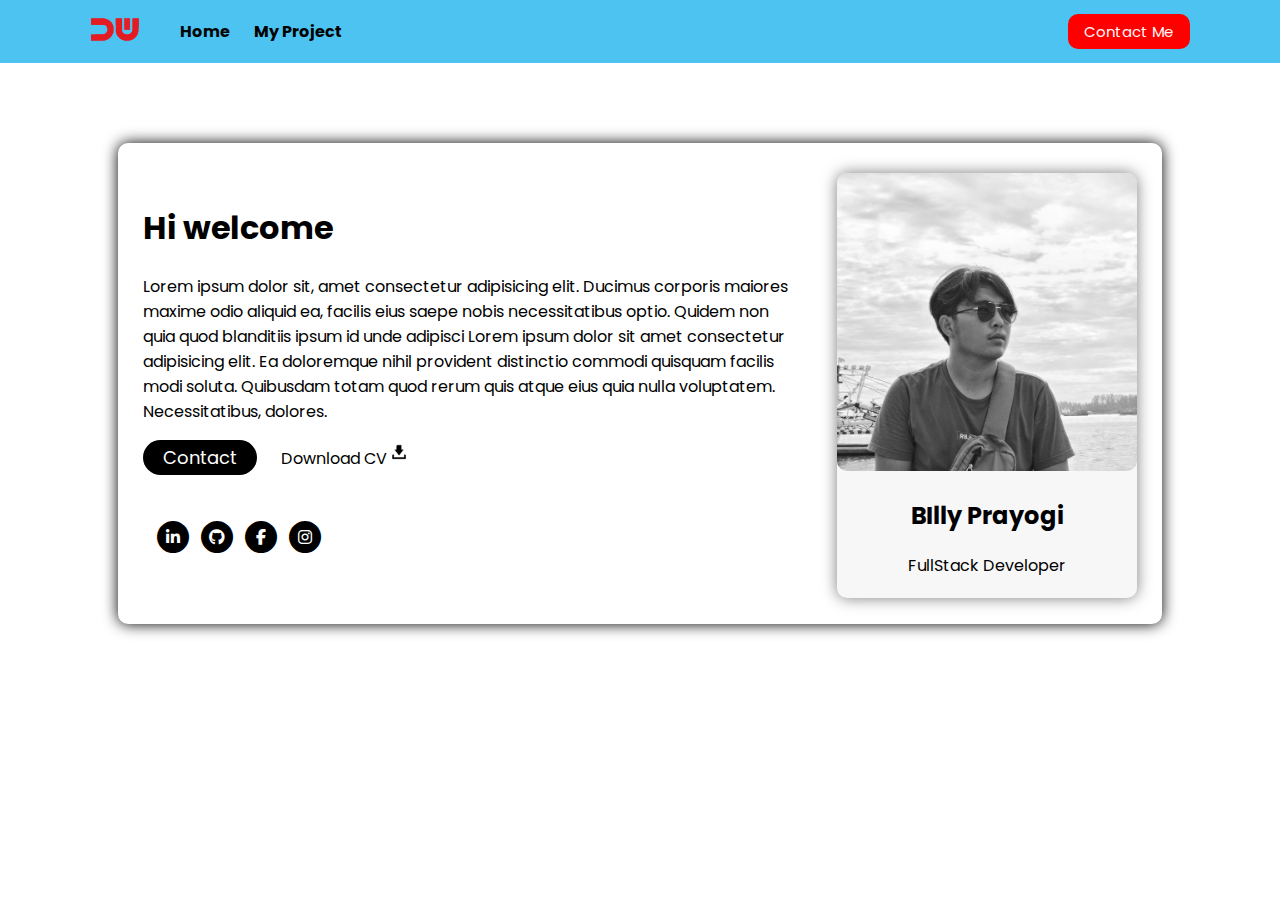
<file: index.html>
<!DOCTYPE html>
<html lang="en">
<head>
    <meta charset="UTF-8">
    <meta http-equiv="X-UA-Compatible" content="IE=edge">
    <meta name="viewport" content="width=device-width, initial-scale=1.0">
    <title>My Website</title>
    <link rel="stylesheet" href="assets/Css/style.css">
    <link rel="stylesheet" href="https://cdnjs.cloudflare.com/ajax/libs/font-awesome/6.1.1/css/all.min.css">
</head>

<body>
    <nav>
        <div class="left-side">
            <a>
                <img class="logo" src="assets/dumbways.png" alt="Logo">
            </a>
            <ul>
                <li>
                     <a class="active" href="index.html">Home</a>
                </li>
                <li>
                    <a class="Project" href="addproject.html">My Project</a>
                </li>
                </ul>
         </div>
        <div class="right-side">
            <a href="Form.html">Contact Me</a>
         </div>
    </nav>

<div class="personal">
    <div class="container">
        <div class="left">
            <h1>Hi welcome</h1>
            <p>Lorem ipsum dolor sit, amet consectetur adipisicing elit. Ducimus corporis maiores maxime odio aliquid ea, facilis eius saepe nobis necessitatibus optio. Quidem non quia quod blanditiis ipsum id unde adipisci Lorem ipsum dolor sit amet consectetur adipisicing elit. Ea doloremque nihil provident distinctio commodi quisquam facilis modi soluta. Quibusdam totam quod rerum quis atque eius quia nulla voluptatem. Necessitatibus, dolores.</p>
            <a class="kontak">Contact</a>
            
            <a class="cv" href="0" target="_blank" style="text-decoration:none ; font-size: medium;">Download CV<img src="assets/Logo-dwnload.png" width="24px" alt=""></a>
            
            <div class="icon">
                <span class="fa-stack">
                    <i class="fa-solid fa-circle fa-stack-2x"></i>
                    <a href="https://www.linkedin.com/" target="_blank">
                        <i class="fa-brands fa-linkedin-in fa-stack-1x fa-inverse"></i>
                    </a>
                </span>
                <span class="fa-stack">
                    <i class="fa-solid fa-circle fa-stack-2x"></i>
                    <a href="https://github.com/" target="_blank">
                        <i class="fa-brands fa-github fa-stack-1x fa-inverse"></i>
                    </a>
                </span>
                <span class="fa-stack">
                    <i class="fa-solid fa-circle fa-stack-2x"></i>
                    <a href="https://www.facebook.com/" target="_blank">
                        <i class="fa-brands fa-facebook-f fa-stack-1x fa-inverse"></i>
                    </a>
                </span>
                <span class="fa-stack">
                    <i class="fa-solid fa-circle fa-stack-2x"></i>
                    <a href="https://www.instagram.com/" target="_blank">
                        <i class="fa-brands fa-instagram fa-stack-1x fa-inverse"></i>
                    </a>
            </div>

    </div>
        <div class="right">
            <div style="
            border: 1px; 
            width: 300px; 
            margin: auto;
            border-radius: 10px;
            box-shadow: 0px 0px 15px rgb(124, 124, 124);
            background: rgb(247, 247, 247);
            color: rgb(0, 0, 0);">
    
            <img style="border-radius: 10px;" src="assets/Billyp.jpg" alt="My Photo" 
                width="300px">
            <h2 style="text-align: center ;">BIlly Prayogi</h2>
    
            <p style="text-align: center ; padding-bottom: 20px; margin-top: 5px;">FullStack Developer</p>
            </div>
        </div>
    </div>
</div>
</body>
</html>
</file>
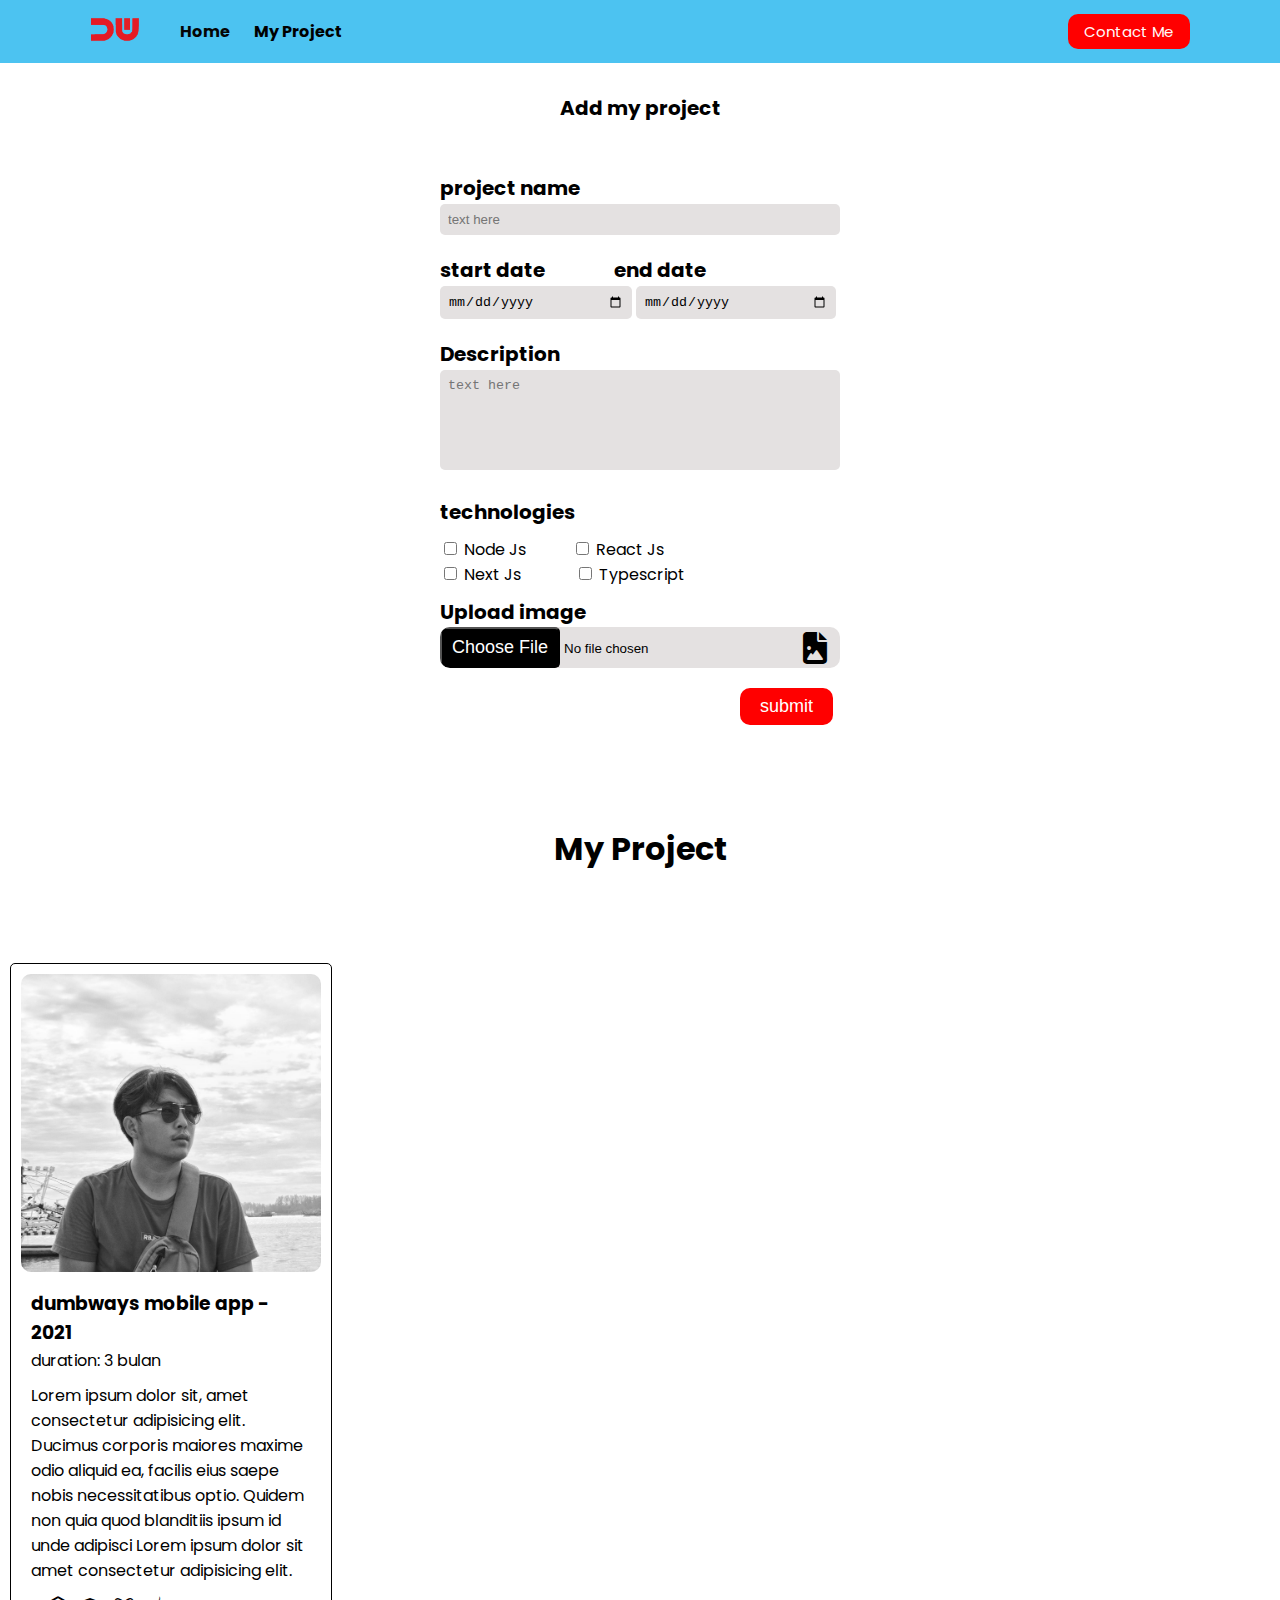
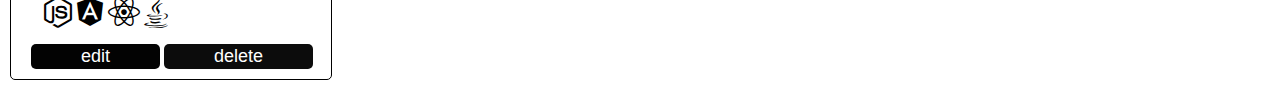
<file: addproject.html>
<!DOCTYPE html>
<html lang="en">
<head>
    <meta charset="UTF-8">
    <meta http-equiv="X-UA-Compatible" content="IE=edge">
    <meta name="viewport" content="width=device-width, initial-scale=1.0">
    <link rel="stylesheet" href="assets/Css/style.css">
    <link rel="stylesheet" href="https://cdnjs.cloudflare.com/ajax/libs/font-awesome/6.1.1/css/all.min.css">
    
    <title>add project</title>
</head>
<body>
    <nav>
        <div class="left-side">
            <a>
                <img class="logo" src="assets/dumbways.png" alt="Logo">
            </a>
            <ul>
                <li>
                     <a class="active" href="index.html">Home</a>
                </li>
                <li>
                    <a class="Project" href="addproject.html">My Project</a>
                </li>
                </ul>
         </div>
        <div class="right-side">
            <a href="Form.html">Contact Me</a>
         </div>
</nav>


<div style="
    width: 400px;
    margin:auto;
    margin-top: 30px;"
   >
    

 <form style="margin-bottom: 100px;" >
        <div class="judul" style="
             margin-bottom: 50px;
             font-style: unset;
             font-size: 20px;
             font-weight: bold;
             text-align: center;
             ">Add my project</div>

         <div>
             <label for="name" style="font-size: 20px; font-weight: 700;">project name</label>

             <input id="name" required type="text"
             style="width: 100%; 
             box-sizing: border-box;
             padding: 8px; 
             background-color: rgb(228, 225, 225);
             border: none;
             border-radius: 5px;
             margin-top: 1px;
             margin-bottom: 20px;" placeholder="text here">
         </div>
         
         <div>

             <label for="start" style="font-size: 20px; font-weight: 700; padding-right: 65px;">start date</label>
             <label for="end"  style="font-size: 20px; font-weight: 700;">end date</label>
          </div>

           <div>
                 <input id="startdate" type="date" 
                 style="
                 width: 48%;
                 box-sizing: border-box; 
                 padding: 8px ; 
                 background-color: rgb(228, 225, 225);
                 border: none;
                 border-radius: 5px;
                 margin-top: 1px; 
                 margin-bottom: 20px;" placeholder="text here">
 
                 <input id="enddate" type="date"
                 style="
                 width: 50%;
                 box-sizing: border-box; 
                 padding: 8px; 
                 background-color: rgb(228, 225, 225);;
                 border: none;
                 border-radius: 5px;
                 margin-top: 1px;
                 margin-bottom: 20px;" placeholder="text here">
           </div>          
        
         
         <div>
 
             <label for="Description" style="font-size: 20px; font-weight: 700">Description</label>
 
             <textarea id="Description" name="Description" rows="4" cols="43" 
             style="
             width: 100%; 
             box-sizing: border-box; 
             padding: 8px; 
             background-color: rgb(228, 225, 225);
             border: none;
             border-radius: 5px;
             margin-top: 1px;
             margin-bottom: 20px; 
             height: 100px; 
             resize: none;"
             placeholder="text here" ></textarea>
            
         </div>
 
         <div style="margin-bottom: 10px">
             <label style="font-size: 20px; font-weight: 700;">technologies</label> 
         </div>
 
         <div>
             <label for="node"  style="padding-right: 42px">
                 <input id="node" type="checkbox">
                 <span>Node Js</span>
             </label for="react">
                 <input id="react" type="checkbox">
                 <span>React Js</span>
             </label>
            
          <div>
              <label for="next" style="padding-right: 50px">
                     <input id="next" type="checkbox">
                     <span>Next Js</span>  
             </label>
             
             <label for="Typescript">     
                 <input id="Typescript"  type="checkbox">
                 <span>Typescript</span>
             </label>
          </div>   
         </div>
 
         <label>
 
         <div style="margin-top: 10px;">
             <label for="image"  
             style=
             "font-size: 20px;
              font-weight:700;
             "
             >Upload image</label>  
             <div>
                <input id="image" type="file" style="
                box-sizing: border-box; 
                width: 100%;
                background-color: rgb(228, 225, 225);
                border-radius: 10px;
                cursor: pointer;" id="image" type="file" class="costumfile"><i class="fa-solid fa-file-image fa-stack-2x fa-fw" hidden></i></input> 
             </div>
           
         </div>
                <button type="button" onclick="addproject()"
                style="
                border: none;
                font-size: 18px;
                color: white;
                background-color: red;
                border-radius: 10px;
                padding: 8px 20px;
                margin-top: 20px;
                margin-left: 300px;
                cursor: pointer;">submit</button> 
</form> 
</div>

<div class="project">
    <div class="head-project">
        <h1>My Project</h1>
    </div>
    <div id="card" class="card">
       <div>
        <div style="
        border: 1px solid; 
        width: 300px; 
        margin: auto;
        border-radius: 5px;
        background: white;
        padding: 10px 10px 10px 10px;">
    
        <img style="border-radius: 10px;" src="assets/Billyp.jpg" alt="My Photo" 
            width="300px">
        <h3 style="padding: 10px 10px 0px 10px; margin:0px 0px 0px 0px;">dumbways mobile app - 2021</h3>
        <p style="padding: 1px 10px 0px 10px; margin:0px 0px 0px 0px;">duration: 3 bulan</p>
        <p style="padding: 10px 10px 0px 10px;
        margin:0px 0px 10px 0px;" >Lorem ipsum dolor sit, amet consectetur adipisicing elit. Ducimus corporis maiores maxime odio aliquid ea, facilis eius saepe nobis necessitatibus optio. Quidem non quia quod blanditiis ipsum id unde adipisci Lorem ipsum dolor sit amet consectetur adipisicing elit. </p>
        <table class="mb-3" style="margin-left: 20px">
            <tr>
            <th><i class="fa-brands fa-node-js fa-2x"></i></th>
            <th><i class="fa-brands fa-angular fa-2x px-2"></i></th>
            <th><i class="fa-brands fa-react fa-2x"></i></th>
            <th><i class="fa-brands fa-java fa-2x px-2"></i></th>
            </tr>
          </table>
    
        <div style="margin-left: 10px; padding-top: 10px;">
            <button type="button" "
            style="
            border: none;
            font-size: 18px;
            color: white;
            background-color: rgb(3, 3, 3);
            border-radius: 5px;
            padding: 2px 50px;
            cursor: pointer;">edit</button>
        
          
            <button type="button" "
            style="
            border: none;
            font-size: 18px;
            color: white;
            background-color: rgb(12, 12, 12);
            border-radius: 5px;
            padding: 2px 50px;
            cursor: pointer;">delete</button>
        </div>
        </div>
       </div>

    </div>
 </div>   



</body>
<script src="assets/js/project.js"></script>
</html>
</file>
<file: assets/Css/style.css>
@import url('https://fonts.googleapis.com/css2?family=Poppins&display=swap');

body{
    margin: 0;
    font-family: 'Poppins', sans-serif;
}

nav{
    background-color: rgb(76, 195, 241);
    height: 7vh;
    display: flex;
}

nav div{
 display: flex;
 align-items: center;
}

.left-side{
    /*background-color: aqua;*/
    flex: 50%;
    
}

.left-side .logo{
    width: 50px;
    height: 50px;
    padding-left: 90px;
}

.right-side{
  /* background-color: bisque; */
   flex: 50%;
   justify-content: flex-end;
   padding-right: 90px;
  
}

nav ul {
    list-style: none;
    margin-left: 0px;
}

nav ul li {
    display: inline;
    margin-right: 20px;
    
}

nav ul li a {
    color: rgb(5, 5, 5);
    text-decoration: none;
    font-weight: 700;
}


/*nav ul li a.active {
    color: rgb(14, 13, 13);
    font-weight: 800;}*/


nav ul li a.Project{
    color: black;
    font-weight: 700;

}

nav .right-side a{
    text-decoration: none;
    font-size: 15px;
    color: rgb(255, 250, 250);
    background-color: rgb(255, 0, 0);
    border-radius: 10px;
    padding: 6px 16px;
    cursor: pointer; 
}

.right-side a:hover{
    padding: 8px 18px;
}

.personal {
    height: 93vh;
    align-items: center;
    justify-content: center;
    display: flex;
    background-color: rgb(255, 255, 255);
}

.container{
    padding: 10px;
    width:80%;
    display: flex;
    background-color: rgb(255, 255, 255);
    border-radius: 10px;
    box-shadow: 0px 0px 15px 0px ;
    margin: auto;
    margin-top: 80px;
}

.container .left{
    flex: 70%;
    /*background-color: rgb(245, 78, 0);*/
    padding-left: 15px;
    
}

.container .right{
    flex: 35%;
    margin-top: 20px;
    margin-left: 20px;
}

.container .kontak{
    background-color: black ;
    color:white ; 
    border-radius: 50px 50px; 
    font-size: large;
    padding: 5px 20px 5px 20px;
    cursor: pointer;
    
}

 .left .icon{
    justify-content: center;
    padding: 50px 0px 0px 10px;
}

.container .cv{
    padding-left: 20px;
    color: black;
}

.container .left h1{
    padding: 30px 0px 0px 0px;
}

.costumfile::-webkit-file-upload-button {
    background-color: black;
    color: rgb(255, 255, 255);
    border-radius: 5px;
    padding: 8px 10px;
    font-size: large;
    cursor: pointer;
    }

.active:hover{
    color: red;
}

.Project:hover{
    color: red;
}
.fa-fw{
    padding-left: 175px;
    margin-top: 5px;
}
.icon i:hover{
    background-color: red;
    border-radius: 10px;
}

/*Style my project*/
.head-project h1{
    align-items: center;
    justify-content: center;
    display: flex;
}


.card{
    padding: 10px;
    width:50%;
    display: flex;
    margin-top: 80px;
}
</file>
